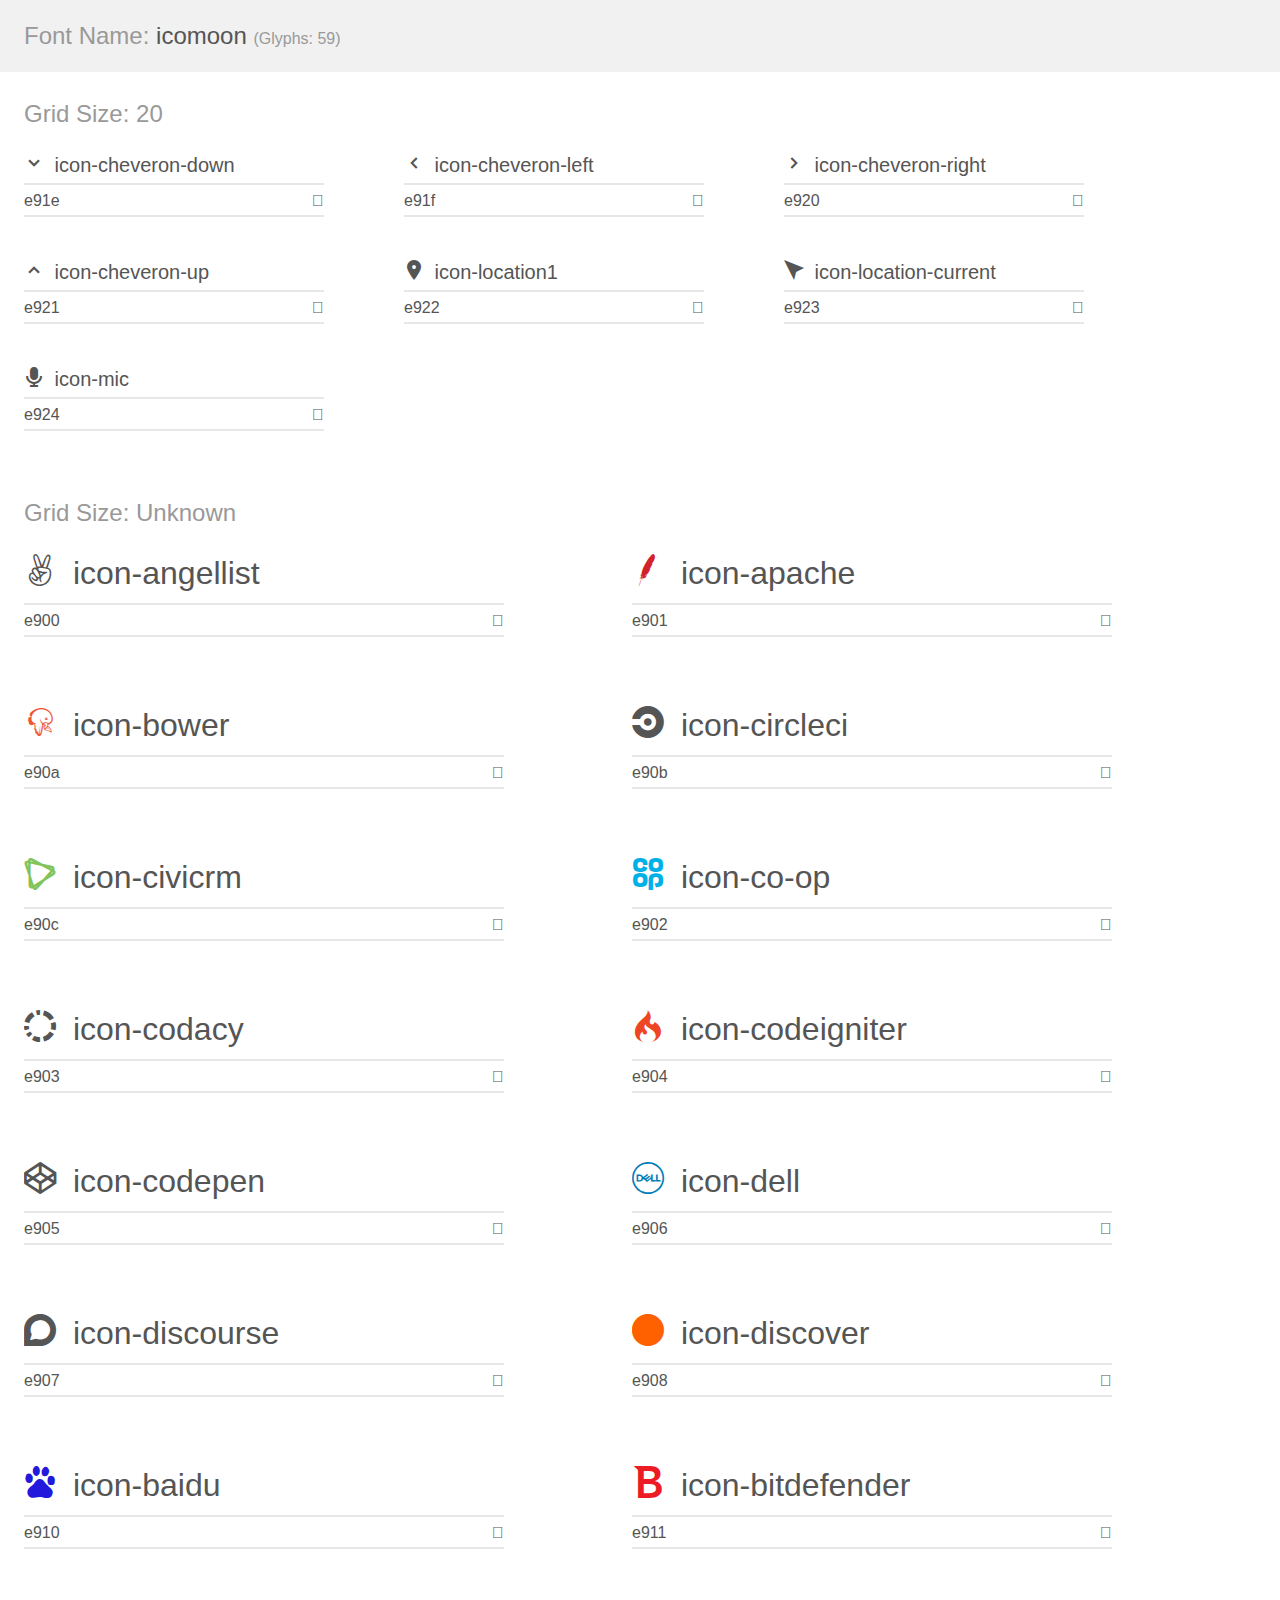
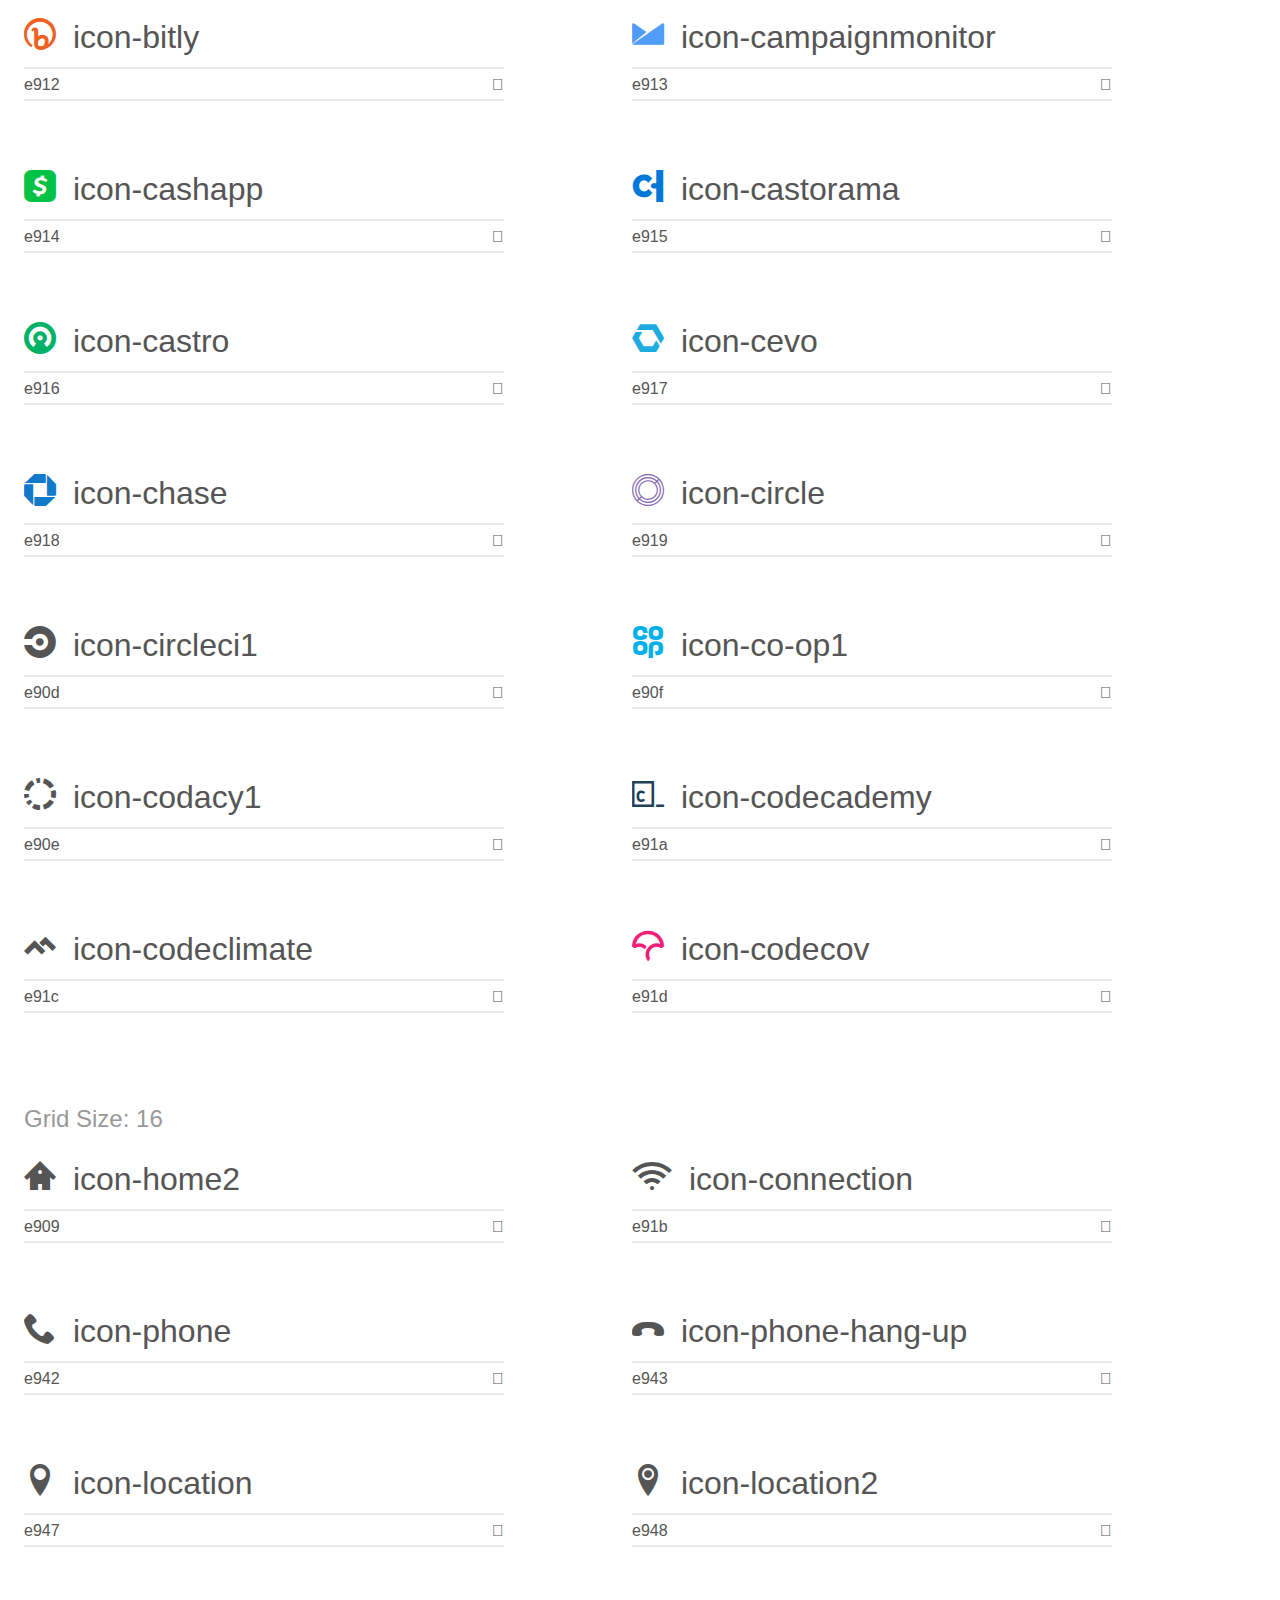
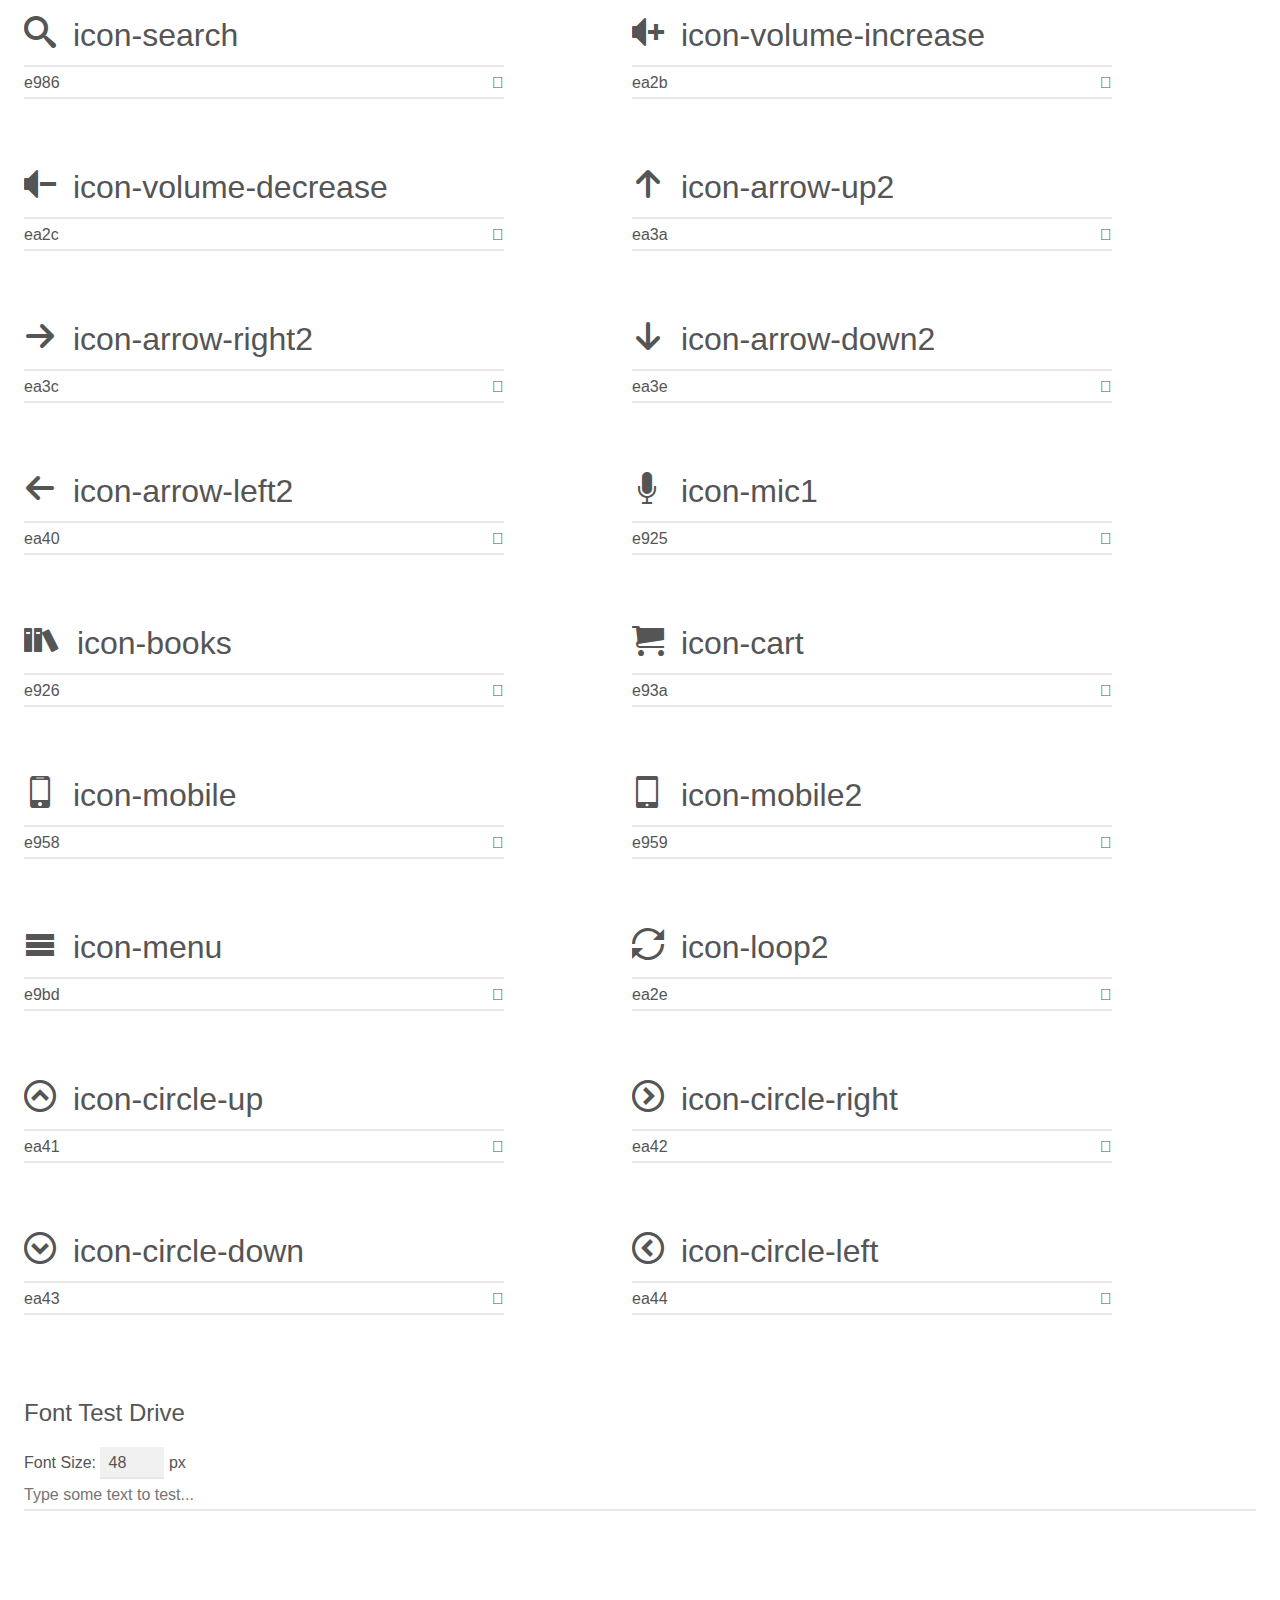
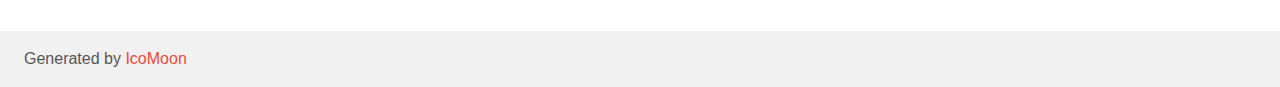
<file: pinyougou/iconmoon/demo.html>
<!doctype html>
<html>
<head>
    <meta charset="utf-8">
    <title>IcoMoon Demo</title>
    <meta name="description" content="An Icon Font Generated By IcoMoon.io">
    <meta name="viewport" content="width=device-width, initial-scale=1">
    <link rel="stylesheet" href="demo-files/demo.css">
    <link rel="stylesheet" href="style.css"></head>
<body>
    <div class="bgc1 clearfix">
        <h1 class="mhmm mvm"><span class="fgc1">Font Name:</span> icomoon <small class="fgc1">(Glyphs:&nbsp;59)</small></h1>
    </div>
    <div class="clearfix mhl ptl">
        <h1 class="mvm mtn fgc1">Grid Size: 20</h1>
        <div class="glyph fs1">
            <div class="clearfix bshadow0 pbs">
                <span class="icon-cheveron-down"></span>
                <span class="mls"> icon-cheveron-down</span>
            </div>
            <fieldset class="fs0 size1of1 clearfix hidden-false">
                <input type="text" readonly value="e91e" class="unit size1of2" />
                <input type="text" maxlength="1" readonly value="&#xe91e;" class="unitRight size1of2 talign-right" />
            </fieldset>
            <div class="fs0 bshadow0 clearfix hidden-true">
                <span class="unit pvs fgc1">liga: </span>
                <input type="text" readonly value="" class="liga unitRight" />
            </div>
        </div>
        <div class="glyph fs1">
            <div class="clearfix bshadow0 pbs">
                <span class="icon-cheveron-left"></span>
                <span class="mls"> icon-cheveron-left</span>
            </div>
            <fieldset class="fs0 size1of1 clearfix hidden-false">
                <input type="text" readonly value="e91f" class="unit size1of2" />
                <input type="text" maxlength="1" readonly value="&#xe91f;" class="unitRight size1of2 talign-right" />
            </fieldset>
            <div class="fs0 bshadow0 clearfix hidden-true">
                <span class="unit pvs fgc1">liga: </span>
                <input type="text" readonly value="" class="liga unitRight" />
            </div>
        </div>
        <div class="glyph fs1">
            <div class="clearfix bshadow0 pbs">
                <span class="icon-cheveron-right"></span>
                <span class="mls"> icon-cheveron-right</span>
            </div>
            <fieldset class="fs0 size1of1 clearfix hidden-false">
                <input type="text" readonly value="e920" class="unit size1of2" />
                <input type="text" maxlength="1" readonly value="&#xe920;" class="unitRight size1of2 talign-right" />
            </fieldset>
            <div class="fs0 bshadow0 clearfix hidden-true">
                <span class="unit pvs fgc1">liga: </span>
                <input type="text" readonly value="" class="liga unitRight" />
            </div>
        </div>
        <div class="glyph fs1">
            <div class="clearfix bshadow0 pbs">
                <span class="icon-cheveron-up"></span>
                <span class="mls"> icon-cheveron-up</span>
            </div>
            <fieldset class="fs0 size1of1 clearfix hidden-false">
                <input type="text" readonly value="e921" class="unit size1of2" />
                <input type="text" maxlength="1" readonly value="&#xe921;" class="unitRight size1of2 talign-right" />
            </fieldset>
            <div class="fs0 bshadow0 clearfix hidden-true">
                <span class="unit pvs fgc1">liga: </span>
                <input type="text" readonly value="" class="liga unitRight" />
            </div>
        </div>
        <div class="glyph fs1">
            <div class="clearfix bshadow0 pbs">
                <span class="icon-location1"></span>
                <span class="mls"> icon-location1</span>
            </div>
            <fieldset class="fs0 size1of1 clearfix hidden-false">
                <input type="text" readonly value="e922" class="unit size1of2" />
                <input type="text" maxlength="1" readonly value="&#xe922;" class="unitRight size1of2 talign-right" />
            </fieldset>
            <div class="fs0 bshadow0 clearfix hidden-true">
                <span class="unit pvs fgc1">liga: </span>
                <input type="text" readonly value="" class="liga unitRight" />
            </div>
        </div>
        <div class="glyph fs1">
            <div class="clearfix bshadow0 pbs">
                <span class="icon-location-current"></span>
                <span class="mls"> icon-location-current</span>
            </div>
            <fieldset class="fs0 size1of1 clearfix hidden-false">
                <input type="text" readonly value="e923" class="unit size1of2" />
                <input type="text" maxlength="1" readonly value="&#xe923;" class="unitRight size1of2 talign-right" />
            </fieldset>
            <div class="fs0 bshadow0 clearfix hidden-true">
                <span class="unit pvs fgc1">liga: </span>
                <input type="text" readonly value="" class="liga unitRight" />
            </div>
        </div>
        <div class="glyph fs1">
            <div class="clearfix bshadow0 pbs">
                <span class="icon-mic"></span>
                <span class="mls"> icon-mic</span>
            </div>
            <fieldset class="fs0 size1of1 clearfix hidden-false">
                <input type="text" readonly value="e924" class="unit size1of2" />
                <input type="text" maxlength="1" readonly value="&#xe924;" class="unitRight size1of2 talign-right" />
            </fieldset>
            <div class="fs0 bshadow0 clearfix hidden-true">
                <span class="unit pvs fgc1">liga: </span>
                <input type="text" readonly value="" class="liga unitRight" />
            </div>
        </div>
    </div>
    <div class="clearfix mhl ptl">
        <h1 class="mvm mtn fgc1">Grid Size: Unknown</h1>
        <div class="glyph fs2">
            <div class="clearfix bshadow0 pbs">
                <span class="icon-angellist"></span>
                <span class="mls"> icon-angellist</span>
            </div>
            <fieldset class="fs0 size1of1 clearfix hidden-false">
                <input type="text" readonly value="e900" class="unit size1of2" />
                <input type="text" maxlength="1" readonly value="&#xe900;" class="unitRight size1of2 talign-right" />
            </fieldset>
            <div class="fs0 bshadow0 clearfix hidden-true">
                <span class="unit pvs fgc1">liga: </span>
                <input type="text" readonly value="" class="liga unitRight" />
            </div>
        </div>
        <div class="glyph fs2">
            <div class="clearfix bshadow0 pbs">
                <span class="icon-apache"></span>
                <span class="mls"> icon-apache</span>
            </div>
            <fieldset class="fs0 size1of1 clearfix hidden-false">
                <input type="text" readonly value="e901" class="unit size1of2" />
                <input type="text" maxlength="1" readonly value="&#xe901;" class="unitRight size1of2 talign-right" />
            </fieldset>
            <div class="fs0 bshadow0 clearfix hidden-true">
                <span class="unit pvs fgc1">liga: </span>
                <input type="text" readonly value="" class="liga unitRight" />
            </div>
        </div>
        <div class="glyph fs2">
            <div class="clearfix bshadow0 pbs">
                <span class="icon-bower"></span>
                <span class="mls"> icon-bower</span>
            </div>
            <fieldset class="fs0 size1of1 clearfix hidden-false">
                <input type="text" readonly value="e90a" class="unit size1of2" />
                <input type="text" maxlength="1" readonly value="&#xe90a;" class="unitRight size1of2 talign-right" />
            </fieldset>
            <div class="fs0 bshadow0 clearfix hidden-true">
                <span class="unit pvs fgc1">liga: </span>
                <input type="text" readonly value="" class="liga unitRight" />
            </div>
        </div>
        <div class="glyph fs2">
            <div class="clearfix bshadow0 pbs">
                <span class="icon-circleci"></span>
                <span class="mls"> icon-circleci</span>
            </div>
            <fieldset class="fs0 size1of1 clearfix hidden-false">
                <input type="text" readonly value="e90b" class="unit size1of2" />
                <input type="text" maxlength="1" readonly value="&#xe90b;" class="unitRight size1of2 talign-right" />
            </fieldset>
            <div class="fs0 bshadow0 clearfix hidden-true">
                <span class="unit pvs fgc1">liga: </span>
                <input type="text" readonly value="" class="liga unitRight" />
            </div>
        </div>
        <div class="glyph fs2">
            <div class="clearfix bshadow0 pbs">
                <span class="icon-civicrm"></span>
                <span class="mls"> icon-civicrm</span>
            </div>
            <fieldset class="fs0 size1of1 clearfix hidden-false">
                <input type="text" readonly value="e90c" class="unit size1of2" />
                <input type="text" maxlength="1" readonly value="&#xe90c;" class="unitRight size1of2 talign-right" />
            </fieldset>
            <div class="fs0 bshadow0 clearfix hidden-true">
                <span class="unit pvs fgc1">liga: </span>
                <input type="text" readonly value="" class="liga unitRight" />
            </div>
        </div>
        <div class="glyph fs2">
            <div class="clearfix bshadow0 pbs">
                <span class="icon-co-op"></span>
                <span class="mls"> icon-co-op</span>
            </div>
            <fieldset class="fs0 size1of1 clearfix hidden-false">
                <input type="text" readonly value="e902" class="unit size1of2" />
                <input type="text" maxlength="1" readonly value="&#xe902;" class="unitRight size1of2 talign-right" />
            </fieldset>
            <div class="fs0 bshadow0 clearfix hidden-true">
                <span class="unit pvs fgc1">liga: </span>
                <input type="text" readonly value="" class="liga unitRight" />
            </div>
        </div>
        <div class="glyph fs2">
            <div class="clearfix bshadow0 pbs">
                <span class="icon-codacy"></span>
                <span class="mls"> icon-codacy</span>
            </div>
            <fieldset class="fs0 size1of1 clearfix hidden-false">
                <input type="text" readonly value="e903" class="unit size1of2" />
                <input type="text" maxlength="1" readonly value="&#xe903;" class="unitRight size1of2 talign-right" />
            </fieldset>
            <div class="fs0 bshadow0 clearfix hidden-true">
                <span class="unit pvs fgc1">liga: </span>
                <input type="text" readonly value="" class="liga unitRight" />
            </div>
        </div>
        <div class="glyph fs2">
            <div class="clearfix bshadow0 pbs">
                <span class="icon-codeigniter"></span>
                <span class="mls"> icon-codeigniter</span>
            </div>
            <fieldset class="fs0 size1of1 clearfix hidden-false">
                <input type="text" readonly value="e904" class="unit size1of2" />
                <input type="text" maxlength="1" readonly value="&#xe904;" class="unitRight size1of2 talign-right" />
            </fieldset>
            <div class="fs0 bshadow0 clearfix hidden-true">
                <span class="unit pvs fgc1">liga: </span>
                <input type="text" readonly value="" class="liga unitRight" />
            </div>
        </div>
        <div class="glyph fs2">
            <div class="clearfix bshadow0 pbs">
                <span class="icon-codepen"></span>
                <span class="mls"> icon-codepen</span>
            </div>
            <fieldset class="fs0 size1of1 clearfix hidden-false">
                <input type="text" readonly value="e905" class="unit size1of2" />
                <input type="text" maxlength="1" readonly value="&#xe905;" class="unitRight size1of2 talign-right" />
            </fieldset>
            <div class="fs0 bshadow0 clearfix hidden-true">
                <span class="unit pvs fgc1">liga: </span>
                <input type="text" readonly value="" class="liga unitRight" />
            </div>
        </div>
        <div class="glyph fs2">
            <div class="clearfix bshadow0 pbs">
                <span class="icon-dell"></span>
                <span class="mls"> icon-dell</span>
            </div>
            <fieldset class="fs0 size1of1 clearfix hidden-false">
                <input type="text" readonly value="e906" class="unit size1of2" />
                <input type="text" maxlength="1" readonly value="&#xe906;" class="unitRight size1of2 talign-right" />
            </fieldset>
            <div class="fs0 bshadow0 clearfix hidden-true">
                <span class="unit pvs fgc1">liga: </span>
                <input type="text" readonly value="" class="liga unitRight" />
            </div>
        </div>
        <div class="glyph fs2">
            <div class="clearfix bshadow0 pbs">
                <span class="icon-discourse"></span>
                <span class="mls"> icon-discourse</span>
            </div>
            <fieldset class="fs0 size1of1 clearfix hidden-false">
                <input type="text" readonly value="e907" class="unit size1of2" />
                <input type="text" maxlength="1" readonly value="&#xe907;" class="unitRight size1of2 talign-right" />
            </fieldset>
            <div class="fs0 bshadow0 clearfix hidden-true">
                <span class="unit pvs fgc1">liga: </span>
                <input type="text" readonly value="" class="liga unitRight" />
            </div>
        </div>
        <div class="glyph fs2">
            <div class="clearfix bshadow0 pbs">
                <span class="icon-discover"></span>
                <span class="mls"> icon-discover</span>
            </div>
            <fieldset class="fs0 size1of1 clearfix hidden-false">
                <input type="text" readonly value="e908" class="unit size1of2" />
                <input type="text" maxlength="1" readonly value="&#xe908;" class="unitRight size1of2 talign-right" />
            </fieldset>
            <div class="fs0 bshadow0 clearfix hidden-true">
                <span class="unit pvs fgc1">liga: </span>
                <input type="text" readonly value="" class="liga unitRight" />
            </div>
        </div>
        <div class="glyph fs2">
            <div class="clearfix bshadow0 pbs">
                <span class="icon-baidu"></span>
                <span class="mls"> icon-baidu</span>
            </div>
            <fieldset class="fs0 size1of1 clearfix hidden-false">
                <input type="text" readonly value="e910" class="unit size1of2" />
                <input type="text" maxlength="1" readonly value="&#xe910;" class="unitRight size1of2 talign-right" />
            </fieldset>
            <div class="fs0 bshadow0 clearfix hidden-true">
                <span class="unit pvs fgc1">liga: </span>
                <input type="text" readonly value="" class="liga unitRight" />
            </div>
        </div>
        <div class="glyph fs2">
            <div class="clearfix bshadow0 pbs">
                <span class="icon-bitdefender"></span>
                <span class="mls"> icon-bitdefender</span>
            </div>
            <fieldset class="fs0 size1of1 clearfix hidden-false">
                <input type="text" readonly value="e911" class="unit size1of2" />
                <input type="text" maxlength="1" readonly value="&#xe911;" class="unitRight size1of2 talign-right" />
            </fieldset>
            <div class="fs0 bshadow0 clearfix hidden-true">
                <span class="unit pvs fgc1">liga: </span>
                <input type="text" readonly value="" class="liga unitRight" />
            </div>
        </div>
        <div class="glyph fs2">
            <div class="clearfix bshadow0 pbs">
                <span class="icon-bitly"></span>
                <span class="mls"> icon-bitly</span>
            </div>
            <fieldset class="fs0 size1of1 clearfix hidden-false">
                <input type="text" readonly value="e912" class="unit size1of2" />
                <input type="text" maxlength="1" readonly value="&#xe912;" class="unitRight size1of2 talign-right" />
            </fieldset>
            <div class="fs0 bshadow0 clearfix hidden-true">
                <span class="unit pvs fgc1">liga: </span>
                <input type="text" readonly value="" class="liga unitRight" />
            </div>
        </div>
        <div class="glyph fs2">
            <div class="clearfix bshadow0 pbs">
                <span class="icon-campaignmonitor"></span>
                <span class="mls"> icon-campaignmonitor</span>
            </div>
            <fieldset class="fs0 size1of1 clearfix hidden-false">
                <input type="text" readonly value="e913" class="unit size1of2" />
                <input type="text" maxlength="1" readonly value="&#xe913;" class="unitRight size1of2 talign-right" />
            </fieldset>
            <div class="fs0 bshadow0 clearfix hidden-true">
                <span class="unit pvs fgc1">liga: </span>
                <input type="text" readonly value="" class="liga unitRight" />
            </div>
        </div>
        <div class="glyph fs2">
            <div class="clearfix bshadow0 pbs">
                <span class="icon-cashapp"></span>
                <span class="mls"> icon-cashapp</span>
            </div>
            <fieldset class="fs0 size1of1 clearfix hidden-false">
                <input type="text" readonly value="e914" class="unit size1of2" />
                <input type="text" maxlength="1" readonly value="&#xe914;" class="unitRight size1of2 talign-right" />
            </fieldset>
            <div class="fs0 bshadow0 clearfix hidden-true">
                <span class="unit pvs fgc1">liga: </span>
                <input type="text" readonly value="" class="liga unitRight" />
            </div>
        </div>
        <div class="glyph fs2">
            <div class="clearfix bshadow0 pbs">
                <span class="icon-castorama"></span>
                <span class="mls"> icon-castorama</span>
            </div>
            <fieldset class="fs0 size1of1 clearfix hidden-false">
                <input type="text" readonly value="e915" class="unit size1of2" />
                <input type="text" maxlength="1" readonly value="&#xe915;" class="unitRight size1of2 talign-right" />
            </fieldset>
            <div class="fs0 bshadow0 clearfix hidden-true">
                <span class="unit pvs fgc1">liga: </span>
                <input type="text" readonly value="" class="liga unitRight" />
            </div>
        </div>
        <div class="glyph fs2">
            <div class="clearfix bshadow0 pbs">
                <span class="icon-castro"></span>
                <span class="mls"> icon-castro</span>
            </div>
            <fieldset class="fs0 size1of1 clearfix hidden-false">
                <input type="text" readonly value="e916" class="unit size1of2" />
                <input type="text" maxlength="1" readonly value="&#xe916;" class="unitRight size1of2 talign-right" />
            </fieldset>
            <div class="fs0 bshadow0 clearfix hidden-true">
                <span class="unit pvs fgc1">liga: </span>
                <input type="text" readonly value="" class="liga unitRight" />
            </div>
        </div>
        <div class="glyph fs2">
            <div class="clearfix bshadow0 pbs">
                <span class="icon-cevo"></span>
                <span class="mls"> icon-cevo</span>
            </div>
            <fieldset class="fs0 size1of1 clearfix hidden-false">
                <input type="text" readonly value="e917" class="unit size1of2" />
                <input type="text" maxlength="1" readonly value="&#xe917;" class="unitRight size1of2 talign-right" />
            </fieldset>
            <div class="fs0 bshadow0 clearfix hidden-true">
                <span class="unit pvs fgc1">liga: </span>
                <input type="text" readonly value="" class="liga unitRight" />
            </div>
        </div>
        <div class="glyph fs2">
            <div class="clearfix bshadow0 pbs">
                <span class="icon-chase"></span>
                <span class="mls"> icon-chase</span>
            </div>
            <fieldset class="fs0 size1of1 clearfix hidden-false">
                <input type="text" readonly value="e918" class="unit size1of2" />
                <input type="text" maxlength="1" readonly value="&#xe918;" class="unitRight size1of2 talign-right" />
            </fieldset>
            <div class="fs0 bshadow0 clearfix hidden-true">
                <span class="unit pvs fgc1">liga: </span>
                <input type="text" readonly value="" class="liga unitRight" />
            </div>
        </div>
        <div class="glyph fs2">
            <div class="clearfix bshadow0 pbs">
                <span class="icon-circle"></span>
                <span class="mls"> icon-circle</span>
            </div>
            <fieldset class="fs0 size1of1 clearfix hidden-false">
                <input type="text" readonly value="e919" class="unit size1of2" />
                <input type="text" maxlength="1" readonly value="&#xe919;" class="unitRight size1of2 talign-right" />
            </fieldset>
            <div class="fs0 bshadow0 clearfix hidden-true">
                <span class="unit pvs fgc1">liga: </span>
                <input type="text" readonly value="" class="liga unitRight" />
            </div>
        </div>
        <div class="glyph fs2">
            <div class="clearfix bshadow0 pbs">
                <span class="icon-circleci1"></span>
                <span class="mls"> icon-circleci1</span>
            </div>
            <fieldset class="fs0 size1of1 clearfix hidden-false">
                <input type="text" readonly value="e90d" class="unit size1of2" />
                <input type="text" maxlength="1" readonly value="&#xe90d;" class="unitRight size1of2 talign-right" />
            </fieldset>
            <div class="fs0 bshadow0 clearfix hidden-true">
                <span class="unit pvs fgc1">liga: </span>
                <input type="text" readonly value="" class="liga unitRight" />
            </div>
        </div>
        <div class="glyph fs2">
            <div class="clearfix bshadow0 pbs">
                <span class="icon-co-op1"></span>
                <span class="mls"> icon-co-op1</span>
            </div>
            <fieldset class="fs0 size1of1 clearfix hidden-false">
                <input type="text" readonly value="e90f" class="unit size1of2" />
                <input type="text" maxlength="1" readonly value="&#xe90f;" class="unitRight size1of2 talign-right" />
            </fieldset>
            <div class="fs0 bshadow0 clearfix hidden-true">
                <span class="unit pvs fgc1">liga: </span>
                <input type="text" readonly value="" class="liga unitRight" />
            </div>
        </div>
        <div class="glyph fs2">
            <div class="clearfix bshadow0 pbs">
                <span class="icon-codacy1"></span>
                <span class="mls"> icon-codacy1</span>
            </div>
            <fieldset class="fs0 size1of1 clearfix hidden-false">
                <input type="text" readonly value="e90e" class="unit size1of2" />
                <input type="text" maxlength="1" readonly value="&#xe90e;" class="unitRight size1of2 talign-right" />
            </fieldset>
            <div class="fs0 bshadow0 clearfix hidden-true">
                <span class="unit pvs fgc1">liga: </span>
                <input type="text" readonly value="" class="liga unitRight" />
            </div>
        </div>
        <div class="glyph fs2">
            <div class="clearfix bshadow0 pbs">
                <span class="icon-codecademy"></span>
                <span class="mls"> icon-codecademy</span>
            </div>
            <fieldset class="fs0 size1of1 clearfix hidden-false">
                <input type="text" readonly value="e91a" class="unit size1of2" />
                <input type="text" maxlength="1" readonly value="&#xe91a;" class="unitRight size1of2 talign-right" />
            </fieldset>
            <div class="fs0 bshadow0 clearfix hidden-true">
                <span class="unit pvs fgc1">liga: </span>
                <input type="text" readonly value="" class="liga unitRight" />
            </div>
        </div>
        <div class="glyph fs2">
            <div class="clearfix bshadow0 pbs">
                <span class="icon-codeclimate"></span>
                <span class="mls"> icon-codeclimate</span>
            </div>
            <fieldset class="fs0 size1of1 clearfix hidden-false">
                <input type="text" readonly value="e91c" class="unit size1of2" />
                <input type="text" maxlength="1" readonly value="&#xe91c;" class="unitRight size1of2 talign-right" />
            </fieldset>
            <div class="fs0 bshadow0 clearfix hidden-true">
                <span class="unit pvs fgc1">liga: </span>
                <input type="text" readonly value="" class="liga unitRight" />
            </div>
        </div>
        <div class="glyph fs2">
            <div class="clearfix bshadow0 pbs">
                <span class="icon-codecov"></span>
                <span class="mls"> icon-codecov</span>
            </div>
            <fieldset class="fs0 size1of1 clearfix hidden-false">
                <input type="text" readonly value="e91d" class="unit size1of2" />
                <input type="text" maxlength="1" readonly value="&#xe91d;" class="unitRight size1of2 talign-right" />
            </fieldset>
            <div class="fs0 bshadow0 clearfix hidden-true">
                <span class="unit pvs fgc1">liga: </span>
                <input type="text" readonly value="" class="liga unitRight" />
            </div>
        </div>
    </div>
    <div class="clearfix mhl ptl">
        <h1 class="mvm mtn fgc1">Grid Size: 16</h1>
        <div class="glyph fs3">
            <div class="clearfix bshadow0 pbs">
                <span class="icon-home2"></span>
                <span class="mls"> icon-home2</span>
            </div>
            <fieldset class="fs0 size1of1 clearfix hidden-false">
                <input type="text" readonly value="e909" class="unit size1of2" />
                <input type="text" maxlength="1" readonly value="&#xe909;" class="unitRight size1of2 talign-right" />
            </fieldset>
            <div class="fs0 bshadow0 clearfix hidden-true">
                <span class="unit pvs fgc1">liga: </span>
                <input type="text" readonly value="home2, house2" class="liga unitRight" />
            </div>
        </div>
        <div class="glyph fs3">
            <div class="clearfix bshadow0 pbs">
                <span class="icon-connection"></span>
                <span class="mls"> icon-connection</span>
            </div>
            <fieldset class="fs0 size1of1 clearfix hidden-false">
                <input type="text" readonly value="e91b" class="unit size1of2" />
                <input type="text" maxlength="1" readonly value="&#xe91b;" class="unitRight size1of2 talign-right" />
            </fieldset>
            <div class="fs0 bshadow0 clearfix hidden-true">
                <span class="unit pvs fgc1">liga: </span>
                <input type="text" readonly value="connection, wifi" class="liga unitRight" />
            </div>
        </div>
        <div class="glyph fs3">
            <div class="clearfix bshadow0 pbs">
                <span class="icon-phone"></span>
                <span class="mls"> icon-phone</span>
            </div>
            <fieldset class="fs0 size1of1 clearfix hidden-false">
                <input type="text" readonly value="e942" class="unit size1of2" />
                <input type="text" maxlength="1" readonly value="&#xe942;" class="unitRight size1of2 talign-right" />
            </fieldset>
            <div class="fs0 bshadow0 clearfix hidden-true">
                <span class="unit pvs fgc1">liga: </span>
                <input type="text" readonly value="phone, telephone" class="liga unitRight" />
            </div>
        </div>
        <div class="glyph fs3">
            <div class="clearfix bshadow0 pbs">
                <span class="icon-phone-hang-up"></span>
                <span class="mls"> icon-phone-hang-up</span>
            </div>
            <fieldset class="fs0 size1of1 clearfix hidden-false">
                <input type="text" readonly value="e943" class="unit size1of2" />
                <input type="text" maxlength="1" readonly value="&#xe943;" class="unitRight size1of2 talign-right" />
            </fieldset>
            <div class="fs0 bshadow0 clearfix hidden-true">
                <span class="unit pvs fgc1">liga: </span>
                <input type="text" readonly value="phone-hang-up, telephone2" class="liga unitRight" />
            </div>
        </div>
        <div class="glyph fs3">
            <div class="clearfix bshadow0 pbs">
                <span class="icon-location"></span>
                <span class="mls"> icon-location</span>
            </div>
            <fieldset class="fs0 size1of1 clearfix hidden-false">
                <input type="text" readonly value="e947" class="unit size1of2" />
                <input type="text" maxlength="1" readonly value="&#xe947;" class="unitRight size1of2 talign-right" />
            </fieldset>
            <div class="fs0 bshadow0 clearfix hidden-true">
                <span class="unit pvs fgc1">liga: </span>
                <input type="text" readonly value="location, map-marker" class="liga unitRight" />
            </div>
        </div>
        <div class="glyph fs3">
            <div class="clearfix bshadow0 pbs">
                <span class="icon-location2"></span>
                <span class="mls"> icon-location2</span>
            </div>
            <fieldset class="fs0 size1of1 clearfix hidden-false">
                <input type="text" readonly value="e948" class="unit size1of2" />
                <input type="text" maxlength="1" readonly value="&#xe948;" class="unitRight size1of2 talign-right" />
            </fieldset>
            <div class="fs0 bshadow0 clearfix hidden-true">
                <span class="unit pvs fgc1">liga: </span>
                <input type="text" readonly value="location2, map-marker2" class="liga unitRight" />
            </div>
        </div>
        <div class="glyph fs3">
            <div class="clearfix bshadow0 pbs">
                <span class="icon-search"></span>
                <span class="mls"> icon-search</span>
            </div>
            <fieldset class="fs0 size1of1 clearfix hidden-false">
                <input type="text" readonly value="e986" class="unit size1of2" />
                <input type="text" maxlength="1" readonly value="&#xe986;" class="unitRight size1of2 talign-right" />
            </fieldset>
            <div class="fs0 bshadow0 clearfix hidden-true">
                <span class="unit pvs fgc1">liga: </span>
                <input type="text" readonly value="search, magnifier" class="liga unitRight" />
            </div>
        </div>
        <div class="glyph fs3">
            <div class="clearfix bshadow0 pbs">
                <span class="icon-volume-increase"></span>
                <span class="mls"> icon-volume-increase</span>
            </div>
            <fieldset class="fs0 size1of1 clearfix hidden-false">
                <input type="text" readonly value="ea2b" class="unit size1of2" />
                <input type="text" maxlength="1" readonly value="&#xea2b;" class="unitRight size1of2 talign-right" />
            </fieldset>
            <div class="fs0 bshadow0 clearfix hidden-true">
                <span class="unit pvs fgc1">liga: </span>
                <input type="text" readonly value="volume-increase, volume6" class="liga unitRight" />
            </div>
        </div>
        <div class="glyph fs3">
            <div class="clearfix bshadow0 pbs">
                <span class="icon-volume-decrease"></span>
                <span class="mls"> icon-volume-decrease</span>
            </div>
            <fieldset class="fs0 size1of1 clearfix hidden-false">
                <input type="text" readonly value="ea2c" class="unit size1of2" />
                <input type="text" maxlength="1" readonly value="&#xea2c;" class="unitRight size1of2 talign-right" />
            </fieldset>
            <div class="fs0 bshadow0 clearfix hidden-true">
                <span class="unit pvs fgc1">liga: </span>
                <input type="text" readonly value="volume-decrease, volume7" class="liga unitRight" />
            </div>
        </div>
        <div class="glyph fs3">
            <div class="clearfix bshadow0 pbs">
                <span class="icon-arrow-up2"></span>
                <span class="mls"> icon-arrow-up2</span>
            </div>
            <fieldset class="fs0 size1of1 clearfix hidden-false">
                <input type="text" readonly value="ea3a" class="unit size1of2" />
                <input type="text" maxlength="1" readonly value="&#xea3a;" class="unitRight size1of2 talign-right" />
            </fieldset>
            <div class="fs0 bshadow0 clearfix hidden-true">
                <span class="unit pvs fgc1">liga: </span>
                <input type="text" readonly value="arrow-up2, up2" class="liga unitRight" />
            </div>
        </div>
        <div class="glyph fs3">
            <div class="clearfix bshadow0 pbs">
                <span class="icon-arrow-right2"></span>
                <span class="mls"> icon-arrow-right2</span>
            </div>
            <fieldset class="fs0 size1of1 clearfix hidden-false">
                <input type="text" readonly value="ea3c" class="unit size1of2" />
                <input type="text" maxlength="1" readonly value="&#xea3c;" class="unitRight size1of2 talign-right" />
            </fieldset>
            <div class="fs0 bshadow0 clearfix hidden-true">
                <span class="unit pvs fgc1">liga: </span>
                <input type="text" readonly value="arrow-right2, right4" class="liga unitRight" />
            </div>
        </div>
        <div class="glyph fs3">
            <div class="clearfix bshadow0 pbs">
                <span class="icon-arrow-down2"></span>
                <span class="mls"> icon-arrow-down2</span>
            </div>
            <fieldset class="fs0 size1of1 clearfix hidden-false">
                <input type="text" readonly value="ea3e" class="unit size1of2" />
                <input type="text" maxlength="1" readonly value="&#xea3e;" class="unitRight size1of2 talign-right" />
            </fieldset>
            <div class="fs0 bshadow0 clearfix hidden-true">
                <span class="unit pvs fgc1">liga: </span>
                <input type="text" readonly value="arrow-down2, down2" class="liga unitRight" />
            </div>
        </div>
        <div class="glyph fs3">
            <div class="clearfix bshadow0 pbs">
                <span class="icon-arrow-left2"></span>
                <span class="mls"> icon-arrow-left2</span>
            </div>
            <fieldset class="fs0 size1of1 clearfix hidden-false">
                <input type="text" readonly value="ea40" class="unit size1of2" />
                <input type="text" maxlength="1" readonly value="&#xea40;" class="unitRight size1of2 talign-right" />
            </fieldset>
            <div class="fs0 bshadow0 clearfix hidden-true">
                <span class="unit pvs fgc1">liga: </span>
                <input type="text" readonly value="arrow-left2, left4" class="liga unitRight" />
            </div>
        </div>
        <div class="glyph fs3">
            <div class="clearfix bshadow0 pbs">
                <span class="icon-mic1"></span>
                <span class="mls"> icon-mic1</span>
            </div>
            <fieldset class="fs0 size1of1 clearfix hidden-false">
                <input type="text" readonly value="e925" class="unit size1of2" />
                <input type="text" maxlength="1" readonly value="&#xe925;" class="unitRight size1of2 talign-right" />
            </fieldset>
            <div class="fs0 bshadow0 clearfix hidden-true">
                <span class="unit pvs fgc1">liga: </span>
                <input type="text" readonly value="mic, microphone" class="liga unitRight" />
            </div>
        </div>
        <div class="glyph fs3">
            <div class="clearfix bshadow0 pbs">
                <span class="icon-books"></span>
                <span class="mls"> icon-books</span>
            </div>
            <fieldset class="fs0 size1of1 clearfix hidden-false">
                <input type="text" readonly value="e926" class="unit size1of2" />
                <input type="text" maxlength="1" readonly value="&#xe926;" class="unitRight size1of2 talign-right" />
            </fieldset>
            <div class="fs0 bshadow0 clearfix hidden-true">
                <span class="unit pvs fgc1">liga: </span>
                <input type="text" readonly value="books, library" class="liga unitRight" />
            </div>
        </div>
        <div class="glyph fs3">
            <div class="clearfix bshadow0 pbs">
                <span class="icon-cart"></span>
                <span class="mls"> icon-cart</span>
            </div>
            <fieldset class="fs0 size1of1 clearfix hidden-false">
                <input type="text" readonly value="e93a" class="unit size1of2" />
                <input type="text" maxlength="1" readonly value="&#xe93a;" class="unitRight size1of2 talign-right" />
            </fieldset>
            <div class="fs0 bshadow0 clearfix hidden-true">
                <span class="unit pvs fgc1">liga: </span>
                <input type="text" readonly value="cart, purchase" class="liga unitRight" />
            </div>
        </div>
        <div class="glyph fs3">
            <div class="clearfix bshadow0 pbs">
                <span class="icon-mobile"></span>
                <span class="mls"> icon-mobile</span>
            </div>
            <fieldset class="fs0 size1of1 clearfix hidden-false">
                <input type="text" readonly value="e958" class="unit size1of2" />
                <input type="text" maxlength="1" readonly value="&#xe958;" class="unitRight size1of2 talign-right" />
            </fieldset>
            <div class="fs0 bshadow0 clearfix hidden-true">
                <span class="unit pvs fgc1">liga: </span>
                <input type="text" readonly value="mobile, cell-phone" class="liga unitRight" />
            </div>
        </div>
        <div class="glyph fs3">
            <div class="clearfix bshadow0 pbs">
                <span class="icon-mobile2"></span>
                <span class="mls"> icon-mobile2</span>
            </div>
            <fieldset class="fs0 size1of1 clearfix hidden-false">
                <input type="text" readonly value="e959" class="unit size1of2" />
                <input type="text" maxlength="1" readonly value="&#xe959;" class="unitRight size1of2 talign-right" />
            </fieldset>
            <div class="fs0 bshadow0 clearfix hidden-true">
                <span class="unit pvs fgc1">liga: </span>
                <input type="text" readonly value="mobile2, cell-phone2" class="liga unitRight" />
            </div>
        </div>
        <div class="glyph fs3">
            <div class="clearfix bshadow0 pbs">
                <span class="icon-menu"></span>
                <span class="mls"> icon-menu</span>
            </div>
            <fieldset class="fs0 size1of1 clearfix hidden-false">
                <input type="text" readonly value="e9bd" class="unit size1of2" />
                <input type="text" maxlength="1" readonly value="&#xe9bd;" class="unitRight size1of2 talign-right" />
            </fieldset>
            <div class="fs0 bshadow0 clearfix hidden-true">
                <span class="unit pvs fgc1">liga: </span>
                <input type="text" readonly value="menu, list3" class="liga unitRight" />
            </div>
        </div>
        <div class="glyph fs3">
            <div class="clearfix bshadow0 pbs">
                <span class="icon-loop2"></span>
                <span class="mls"> icon-loop2</span>
            </div>
            <fieldset class="fs0 size1of1 clearfix hidden-false">
                <input type="text" readonly value="ea2e" class="unit size1of2" />
                <input type="text" maxlength="1" readonly value="&#xea2e;" class="unitRight size1of2 talign-right" />
            </fieldset>
            <div class="fs0 bshadow0 clearfix hidden-true">
                <span class="unit pvs fgc1">liga: </span>
                <input type="text" readonly value="loop2, repeat2" class="liga unitRight" />
            </div>
        </div>
        <div class="glyph fs3">
            <div class="clearfix bshadow0 pbs">
                <span class="icon-circle-up"></span>
                <span class="mls"> icon-circle-up</span>
            </div>
            <fieldset class="fs0 size1of1 clearfix hidden-false">
                <input type="text" readonly value="ea41" class="unit size1of2" />
                <input type="text" maxlength="1" readonly value="&#xea41;" class="unitRight size1of2 talign-right" />
            </fieldset>
            <div class="fs0 bshadow0 clearfix hidden-true">
                <span class="unit pvs fgc1">liga: </span>
                <input type="text" readonly value="circle-up, up3" class="liga unitRight" />
            </div>
        </div>
        <div class="glyph fs3">
            <div class="clearfix bshadow0 pbs">
                <span class="icon-circle-right"></span>
                <span class="mls"> icon-circle-right</span>
            </div>
            <fieldset class="fs0 size1of1 clearfix hidden-false">
                <input type="text" readonly value="ea42" class="unit size1of2" />
                <input type="text" maxlength="1" readonly value="&#xea42;" class="unitRight size1of2 talign-right" />
            </fieldset>
            <div class="fs0 bshadow0 clearfix hidden-true">
                <span class="unit pvs fgc1">liga: </span>
                <input type="text" readonly value="circle-right, right5" class="liga unitRight" />
            </div>
        </div>
        <div class="glyph fs3">
            <div class="clearfix bshadow0 pbs">
                <span class="icon-circle-down"></span>
                <span class="mls"> icon-circle-down</span>
            </div>
            <fieldset class="fs0 size1of1 clearfix hidden-false">
                <input type="text" readonly value="ea43" class="unit size1of2" />
                <input type="text" maxlength="1" readonly value="&#xea43;" class="unitRight size1of2 talign-right" />
            </fieldset>
            <div class="fs0 bshadow0 clearfix hidden-true">
                <span class="unit pvs fgc1">liga: </span>
                <input type="text" readonly value="circle-down, down3" class="liga unitRight" />
            </div>
        </div>
        <div class="glyph fs3">
            <div class="clearfix bshadow0 pbs">
                <span class="icon-circle-left"></span>
                <span class="mls"> icon-circle-left</span>
            </div>
            <fieldset class="fs0 size1of1 clearfix hidden-false">
                <input type="text" readonly value="ea44" class="unit size1of2" />
                <input type="text" maxlength="1" readonly value="&#xea44;" class="unitRight size1of2 talign-right" />
            </fieldset>
            <div class="fs0 bshadow0 clearfix hidden-true">
                <span class="unit pvs fgc1">liga: </span>
                <input type="text" readonly value="circle-left, left5" class="liga unitRight" />
            </div>
        </div>
    </div>

    <!--[if gt IE 8]><!-->
    <div class="mhl clearfix mbl">
        <h1>Font Test Drive</h1>
        <label>
            Font Size: <input id="fontSize" type="number" class="textbox0 mbm"
            min="8" value="48" />
            px
        </label>
        <input id="testText" type="text" class="phl size1of1 mvl"
        placeholder="Type some text to test..." value=""/>
        <div id="testDrive" class="icon-" style="font-family: icomoon">&nbsp;
        </div>
    </div>
    <!--<![endif]-->
    <div class="bgc1 clearfix">
        <p class="mhl">Generated by <a href="https://icomoon.io/app">IcoMoon</a></p>
    </div>

    <script src="demo-files/demo.js"></script>
</body>
</html>
</file>
<file: pinyougou/iconmoon/demo-files/demo.css>
body {
  padding: 0;
  margin: 0;
  font-family: sans-serif;
  font-size: 1em;
  line-height: 1.5;
  color: #555;
  background: #fff;
}
h1 {
  font-size: 1.5em;
  font-weight: normal;
}
small {
  font-size: .66666667em;
}
a {
  color: #e74c3c;
  text-decoration: none;
}
a:hover, a:focus {
  box-shadow: 0 1px #e74c3c;
}
.bshadow0, input {
  box-shadow: inset 0 -2px #e7e7e7;
}
input:hover {
  box-shadow: inset 0 -2px #ccc;
}
input, fieldset {
  font-family: sans-serif;
  font-size: 1em;
  margin: 0;
  padding: 0;
  border: 0;
}
input {
  color: inherit;
  line-height: 1.5;
  height: 1.5em;
  padding: .25em 0;
}
input:focus {
  outline: none;
  box-shadow: inset 0 -2px #449fdb;
}
.glyph {
  font-size: 16px;
  width: 15em;
  padding-bottom: 1em;
  margin-right: 4em;
  margin-bottom: 1em;
  float: left;
  overflow: hidden;
}
.liga {
  width: 80%;
  width: calc(100% - 2.5em);
}
.talign-right {
  text-align: right;
}
.talign-center {
  text-align: center;
}
.bgc1 {
  background: #f1f1f1;
}
.fgc1 {
  color: #999;
}
.fgc0 {
  color: #000;
}
p {
  margin-top: 1em;
  margin-bottom: 1em;
}
.mvm {
  margin-top: .75em;
  margin-bottom: .75em;
}
.mtn {
  margin-top: 0;
}
.mtl, .mal {
  margin-top: 1.5em;
}
.mbl, .mal {
  margin-bottom: 1.5em;
}
.mal, .mhl {
  margin-left: 1.5em;
  margin-right: 1.5em;
}
.mhmm {
  margin-left: 1em;
  margin-right: 1em;
}
.mls {
  margin-left: .25em;
}
.ptl {
  padding-top: 1.5em;
}
.pbs, .pvs {
  padding-bottom: .25em;
}
.pvs, .pts {
  padding-top: .25em;
}
.unit {
  float: left;
}
.unitRight {
  float: right;
}
.size1of2 {
  width: 50%;
}
.size1of1 {
  width: 100%;
}
.clearfix:before, .clearfix:after {
  content: " ";
  display: table;
}
.clearfix:after {
  clear: both;
}
.hidden-true {
  display: none;
}
.textbox0 {
  width: 3em;
  background: #f1f1f1;
  padding: .25em .5em;
  line-height: 1.5;
  height: 1.5em;
}
#testDrive {
  display: block;
  padding-top: 24px;
  line-height: 1.5;
}
.fs0 {
  font-size: 16px;
}
.fs1 {
  font-size: 20px;
}
.fs2 {
  font-size: 32px;
}
.fs3 {
  font-size: 32px;
}
</file>
<file: pinyougou/iconmoon/style.css>
@font-face {
  font-family: 'icomoon';
  src:  url('fonts/icomoon.eot?tomleg');
  src:  url('fonts/icomoon.eot?tomleg#iefix') format('embedded-opentype'),
    url('fonts/icomoon.ttf?tomleg') format('truetype'),
    url('fonts/icomoon.woff?tomleg') format('woff'),
    url('fonts/icomoon.svg?tomleg#icomoon') format('svg');
  font-weight: normal;
  font-style: normal;
  font-display: block;
}

[class^="icon-"], [class*=" icon-"] {
  /* use !important to prevent issues with browser extensions that change fonts */
  font-family: 'icomoon' !important;
  speak: none;
  font-style: normal;
  font-weight: normal;
  font-variant: normal;
  text-transform: none;
  line-height: 1;

  /* Better Font Rendering =========== */
  -webkit-font-smoothing: antialiased;
  -moz-osx-font-smoothing: grayscale;
}

.icon-cheveron-down:before {
  content: "\e91e";
}
.icon-cheveron-left:before {
  content: "\e91f";
}
.icon-cheveron-right:before {
  content: "\e920";
}
.icon-cheveron-up:before {
  content: "\e921";
}
.icon-location1:before {
  content: "\e922";
}
.icon-location-current:before {
  content: "\e923";
}
.icon-mic:before {
  content: "\e924";
}
.icon-angellist:before {
  content: "\e900";
}
.icon-apache:before {
  content: "\e901";
  color: #d22128;
}
.icon-bower:before {
  content: "\e90a";
  color: #ef5734;
}
.icon-circleci:before {
  content: "\e90b";
}
.icon-civicrm:before {
  content: "\e90c";
  color: #81c459;
}
.icon-co-op:before {
  content: "\e902";
  color: #00b1e7;
}
.icon-codacy:before {
  content: "\e903";
}
.icon-codeigniter:before {
  content: "\e904";
  color: #ee4623;
}
.icon-codepen:before {
  content: "\e905";
}
.icon-dell:before {
  content: "\e906";
  color: #007db8;
}
.icon-discourse:before {
  content: "\e907";
}
.icon-discover:before {
  content: "\e908";
  color: #ff6000;
}
.icon-baidu:before {
  content: "\e910";
  color: #2319dc;
}
.icon-bitdefender:before {
  content: "\e911";
  color: #ed1c24;
}
.icon-bitly:before {
  content: "\e912";
  color: #ee6123;
}
.icon-campaignmonitor:before {
  content: "\e913";
  color: #509cf6;
}
.icon-cashapp:before {
  content: "\e914";
  color: #00c244;
}
.icon-castorama:before {
  content: "\e915";
  color: #0078d7;
}
.icon-castro:before {
  content: "\e916";
  color: #00b265;
}
.icon-cevo:before {
  content: "\e917";
  color: #1eabe2;
}
.icon-chase:before {
  content: "\e918";
  color: #117aca;
}
.icon-circle:before {
  content: "\e919";
  color: #8669ae;
}
.icon-circleci1:before {
  content: "\e90d";
}
.icon-co-op1:before {
  content: "\e90f";
  color: #00b1e7;
}
.icon-codacy1:before {
  content: "\e90e";
}
.icon-codecademy:before {
  content: "\e91a";
  color: #1f4056;
}
.icon-codeclimate:before {
  content: "\e91c";
}
.icon-codecov:before {
  content: "\e91d";
  color: #f01f7a;
}
.icon-home2:before {
  content: "\e909";
}
.icon-connection:before {
  content: "\e91b";
}
.icon-phone:before {
  content: "\e942";
}
.icon-phone-hang-up:before {
  content: "\e943";
}
.icon-location:before {
  content: "\e947";
}
.icon-location2:before {
  content: "\e948";
}
.icon-search:before {
  content: "\e986";
}
.icon-volume-increase:before {
  content: "\ea2b";
}
.icon-volume-decrease:before {
  content: "\ea2c";
}
.icon-arrow-up2:before {
  content: "\ea3a";
}
.icon-arrow-right2:before {
  content: "\ea3c";
}
.icon-arrow-down2:before {
  content: "\ea3e";
}
.icon-arrow-left2:before {
  content: "\ea40";
}
.icon-mic1:before {
  content: "\e925";
}
.icon-books:before {
  content: "\e926";
}
.icon-cart:before {
  content: "\e93a";
}
.icon-mobile:before {
  content: "\e958";
}
.icon-mobile2:before {
  content: "\e959";
}
.icon-menu:before {
  content: "\e9bd";
}
.icon-loop2:before {
  content: "\ea2e";
}
.icon-circle-up:before {
  content: "\ea41";
}
.icon-circle-right:before {
  content: "\ea42";
}
.icon-circle-down:before {
  content: "\ea43";
}
.icon-circle-left:before {
  content: "\ea44";
}
</file>
